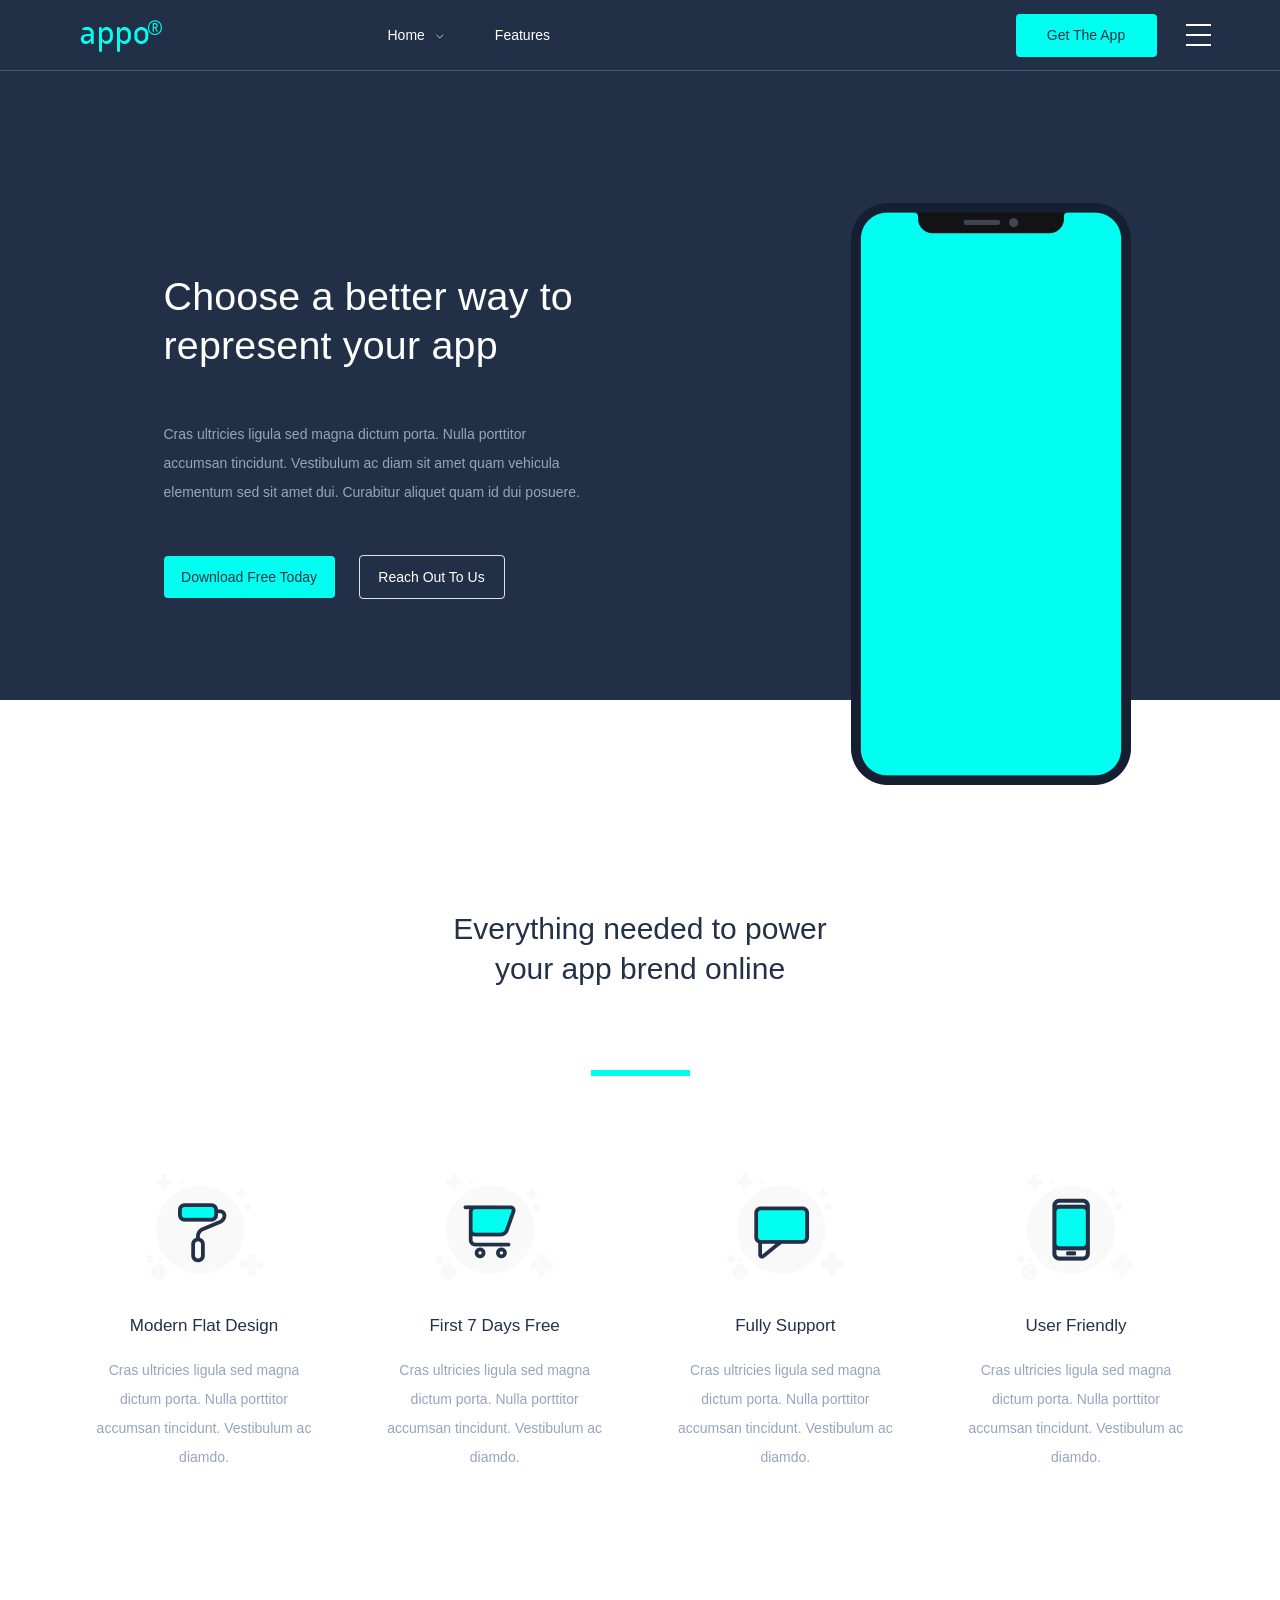
<file: index.html>
﻿<!DOCTYPE html>
<html lang="en">
<head>
<meta charset="utf-8">
<meta name="viewport" content="width=device-width, initial-scale=1, viewport-fit=cover">
<title>Appo - App Landing</title>
<link rel="stylesheet" href="css/styles.css">
</head>
<body>
<header class="hero" id="home">
  <nav class="nav">
    <div class="container">
      <a class="logo" href="#home"><img alt="appo" src="assets/images/image-01.png"></a>
      <div class="menu-links">
        <a href="#home">Home <img class="arrow" alt="" src="assets/images/image-02.png"></a>
        <a href="#features">Features</a>
        
      </div>
      <div class="nav-right">
        <a class="btn btn-cyan" href="#features">Get The App</a>
        <button class="burger" aria-label="Menu"><img alt="" src="assets/images/image-03.png"></button>
      </div>
    </div>
  </nav>
  <div class="container">
    <div class="hero-content">
      <h1>Choose a better way to<br>represent your app</h1>
      <p class="text">Cras ultricies ligula sed magna dictum porta. Nulla porttitor accumsan tincidunt. Vestibulum ac diam sit amet quam vehicula elementum sed sit amet dui. Curabitur aliquet quam id dui posuere.</p>
      <div class="hero-btns">
        <a class="btn btn-cyan" href="#features">Download Free Today</a>
        <a class="btn btn-outline" href="#features">Reach Out To Us</a>
      </div>
    </div>
    <div class="phone"><img alt="Smartphone" src="assets/images/image-04.png"></div>
  </div>
</header>

<section class="services" id="features">
  <div class="container">
    <h2 class="title">Everything needed to power<br>your app brend online</h2>
    <div class="sep"></div>
    <div class="cards">
      <article class="card"><img alt="" src="assets/images/image-05.png"><h3>Modern Flat Design</h3><p class="text">Cras ultricies ligula sed magna dictum porta. Nulla porttitor accumsan tincid&shy;unt. Vestibulum ac diamdo.</p></article>
      <article class="card"><img alt="" src="assets/images/image-06.png"><h3>First 7 Days Free</h3><p class="text">Cras ultricies ligula sed magna dictum porta. Nulla porttitor accumsan tincid&shy;unt. Vestibulum ac diamdo.</p></article>
      <article class="card"><img alt="" src="assets/images/image-07.png"><h3>Fully Support</h3><p class="text">Cras ultricies ligula sed magna dictum porta. Nulla porttitor accumsan tincid&shy;unt. Vestibulum ac diamdo.</p></article>
      <article class="card"><img alt="" src="assets/images/image-08.png"><h3>User Friendly</h3><p class="text">Cras ultricies ligula sed magna dictum porta. Nulla porttitor accumsan tincid&shy;unt. Vestibulum ac diamdo.</p></article>
    </div>
  </div>
</section>
</body>
</html>
</file>
<file: css/styles.css>
﻿:root{--navy:#223047;--ink:#233148;--cyan:#00fff0;--muted:#97a4be;--line:#4d586b;--white:#fff;
 box-sizing:border-box;padding-top:env(safe-area-inset-top,0px);padding-bottom:env(safe-area-inset-bottom,0px);color-scheme:light}
html{scroll-padding-top:env(safe-area-inset-top,0px);scroll-behavior:smooth}
*,*::before,*::after{box-sizing:inherit}
body{margin:0;font-family:"Trebuchet MS",Arial,sans-serif;font-weight:500;background:var(--white);color:var(--ink);overflow-x:hidden}
a{color:inherit;text-decoration:none}
img{display:block;max-width:100%}
h1,h2,h3,h4,p,ul{margin:0;padding:0}
ul{list-style:none}
.container{width:100%;max-width:1173px;margin:0 auto;padding:0 15px;position:relative}
.title{font-weight:400;font-size:30px;line-height:40px;color:var(--ink)}
.text{font-size:14px;line-height:29px;color:var(--muted);font-weight:500}
.btn{display:inline-flex;align-items:center;justify-content:center;font:500 14px "Trebuchet MS",Arial,sans-serif;border-radius:0;transition:transform .2s,background .2s,color .2s,box-shadow .2s;cursor:pointer;border:0}
.btn:hover{transform:translateY(-2px)}
.btn-cyan{background:var(--cyan);color:var(--ink)}
.btn-cyan:hover{box-shadow:0 8px 20px rgba(0,255,240,.35)}

/* Página: inicio.html e index.html - cabecera y navegación */
.hero{background:var(--navy);height:700px;position:relative;color:var(--white)}
.nav{height:71px;border-bottom:1px solid var(--line)}
.nav .container{height:70px;display:flex;align-items:center}
.logo img{width:83px;height:33px;margin-left:11px}
.menu-links{display:flex;align-items:center;gap:50px;font-size:14px;margin-left:225px}
.menu-links a{display:flex;align-items:center;gap:10px;transition:color .2s}
.menu-links a:hover{color:var(--cyan)}
.menu-links .arrow{width:10px;height:7px;margin-top:3px}
.nav-right{margin-left:auto;display:flex;align-items:center;gap:27px}
.nav .btn-cyan{width:141px;height:43px;border-radius:4px}
.burger img{width:28px;height:25px}
.burger{padding:0;border:0;background:transparent;color:inherit;cursor:pointer}
.hero-content{padding:201px 0 0 95px;max-width:520px}
.hero h1{font-weight:400;font-size:39.4px;line-height:49px;color:var(--white);letter-spacing:.2px}
.hero p{margin-top:50px;max-width:420px}
.hero-btns{display:flex;gap:24px;margin-top:49px}
.hero-btns .btn{border-radius:4px}
.hero-btns .btn-cyan{width:171px;height:42px}
.btn-outline{border:1px solid #e1e3e6;color:var(--white);background:transparent;width:146px;height:44px;margin-top:-1px}
.btn-outline:hover{background:var(--white);color:var(--ink)}
.phone{position:absolute;left:797px;top:132px;width:280px;height:582px;z-index:2}
.phone img{width:100%;height:100%}

/* Página: caracteristicas.html - servicios y características */
.services{padding:209px 0 150px;text-align:center}
.sep{width:99px;height:6px;background:var(--cyan);margin:81px auto 0}
.cards{display:flex;justify-content:space-between;margin:98px -1px 0}
.card{width:273px}
.card img{margin:0 auto;width:117px;height:106px}
.card h3{margin-top:34px;font-weight:500;font-size:17px;line-height:24px}
.card p{margin:18px auto 0;max-width:222px}

/* RESPONSIVE */
@media (max-width:1100px){
 .menu-links{margin-left:60px;gap:30px}
 .phone{left:auto;right:15px;width:220px;height:auto}
 .cards{flex-wrap:wrap;gap:50px 20px;justify-content:center}
}
@media (max-width:820px){
 .hero{height:auto;padding-bottom:70px}
 .menu-links{display:none}
 .hero-content{padding:70px 0 0;max-width:none}
 .phone{position:relative;left:auto;right:auto;top:auto;margin:50px auto -150px;width:200px}
 .hero-btns{flex-wrap:wrap}
 .services{padding:200px 0 80px}
 .sep{margin-top:40px}
 .cards{margin-top:60px}
}
@media (max-width:480px){
 .nav .btn-cyan{display:none}
 .hero h1{font-size:32px;line-height:42px}
 .title{font-size:25px;line-height:34px}
}
</file>
